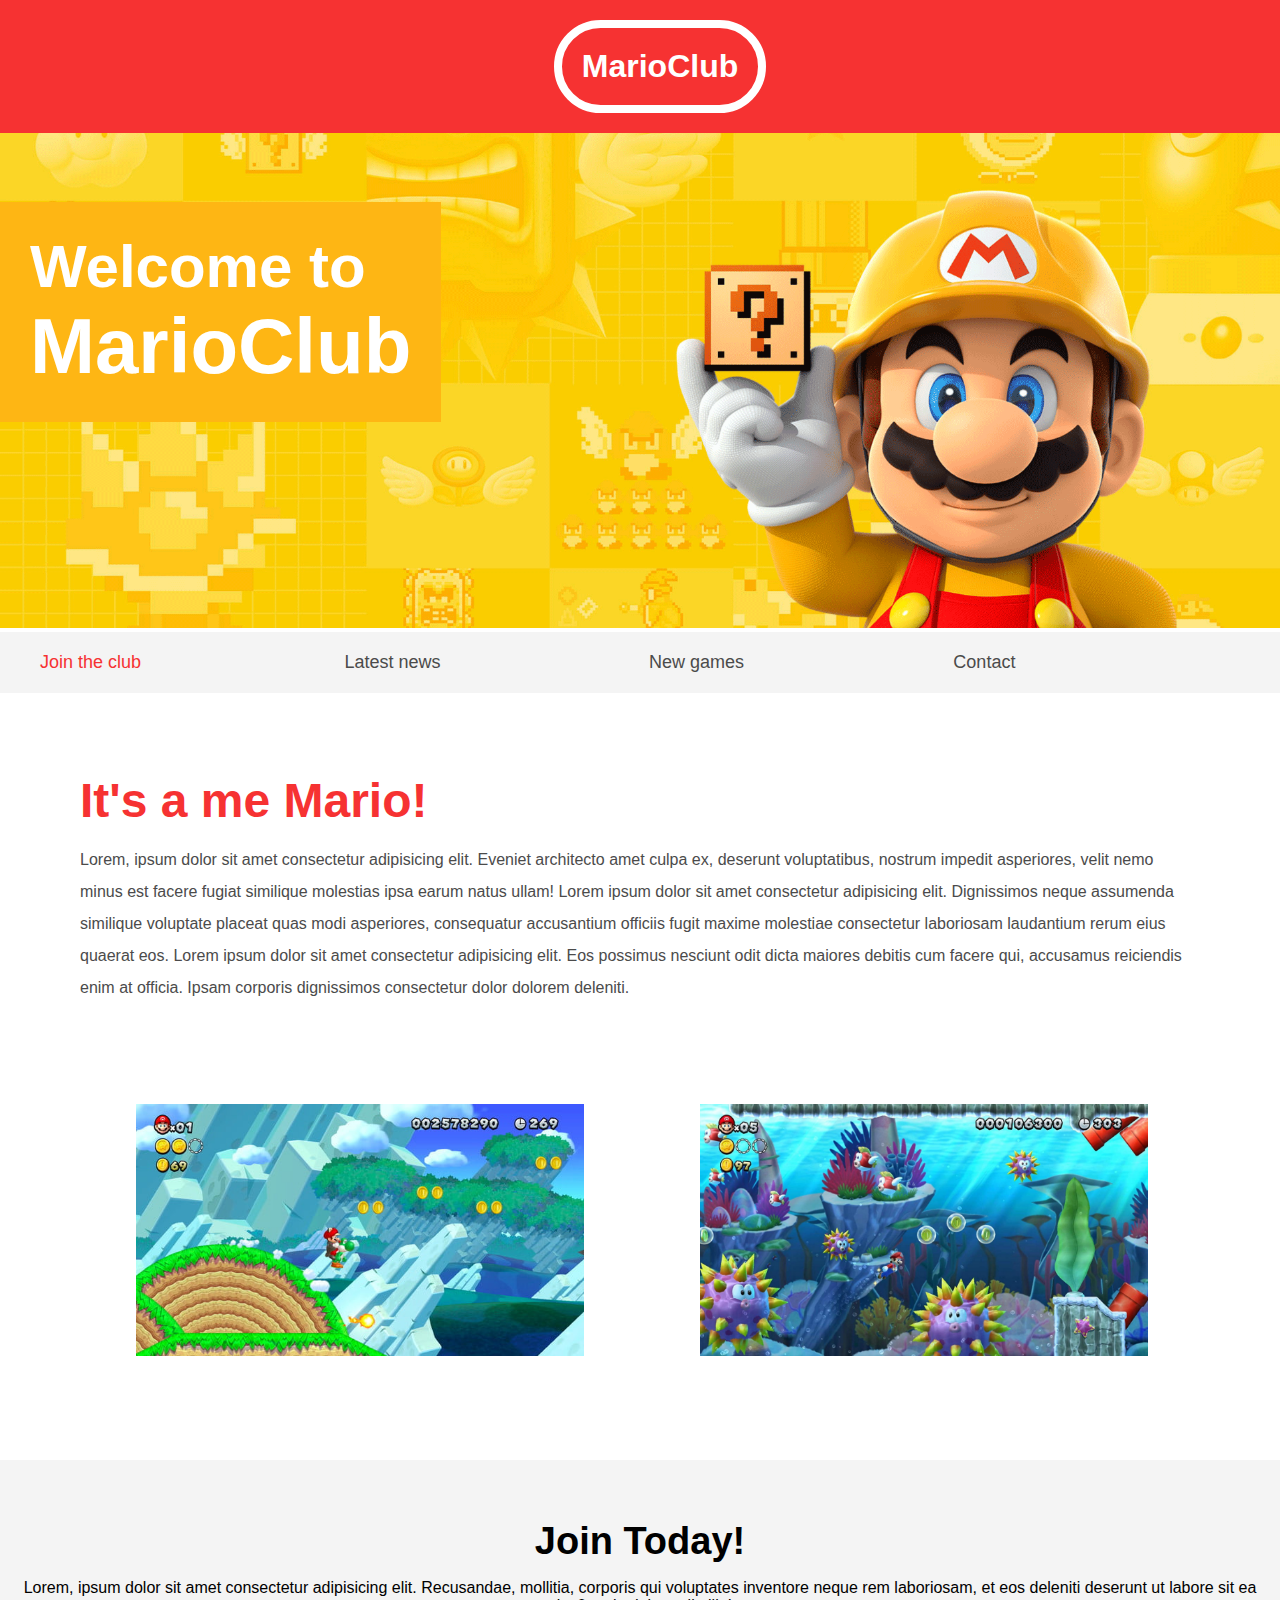
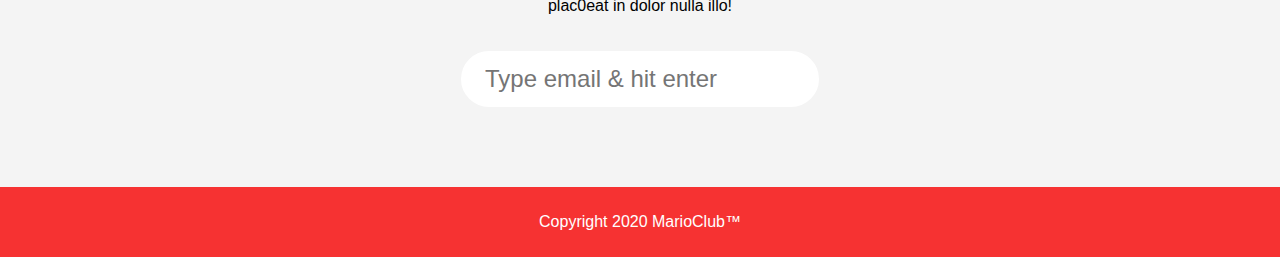
<file: index.html>
<!DOCTYPE html>
<html>
    <head>
        <meta name="viewport" content="width=device-width, initial-scale=1.0">
        <link rel="stylesheet" href="styles.css">
        <link rel="icon" href="img/favicon.jpg"
        <title>MarioClub</title>
    </head>
    <body>
        <header><h1>MarioClub</h1></header>
        <section class="banner">
            <img src="img/banner.png" alt="welcome to MarioClub banner">
            <div class="welcome">
                <h2>Welcome to <br><span>MarioClub</span></h2>
            </div>
        </section>
        <nav class="main-nav">
            <ul>
                <li><a href="/join.html" class="join">Join the club</a></li>
                <li><a href="/news.html">Latest news</a></li>
                <li><a href="/games.html">New games</a></li>
                <li><a href="/contact.html">Contact</a></li>
            </ul>
        </nav>
        <main>
            <article>
                <h2>It's a me Mario!</h2>
                <p>Lorem, ipsum dolor sit amet consectetur adipisicing elit. Eveniet architecto amet culpa ex, deserunt voluptatibus, 
                    nostrum impedit asperiores, velit nemo minus est facere fugiat similique molestias ipsa earum natus ullam! Lorem 
                    ipsum dolor sit amet consectetur adipisicing elit. Dignissimos neque assumenda similique voluptate placeat quas 
                    modi asperiores, consequatur accusantium officiis fugit maxime molestiae consectetur laboriosam laudantium rerum 
                    eius quaerat eos. Lorem ipsum dolor sit amet consectetur adipisicing elit. Eos possimus nesciunt odit dicta maiores
                    debitis cum facere qui, accusamus reiciendis enim at officia. Ipsam corporis dignissimos consectetur dolor dolorem
                    deleniti.</p>
            </article>
            <ul class="images">
                <li><img src="img/thumb-1.png"></li>
                <li><img src="img/thumb-2.png"></li>
            </ul>
        </main>
        <section class="join">
            <h2>Join Today!</h2>
            <p>Lorem, ipsum dolor sit amet consectetur adipisicing elit. Recusandae, mollitia, corporis qui voluptates inventore neque
                rem laboriosam, et eos deleniti deserunt ut labore sit ea plac0eat in dolor nulla illo!</p>
                <form>
                    <input type="email" name="email" required placeholder="Type email & hit enter">
                </form>
        </section>
        <footer>
            <p class="copyright">Copyright 2020 MarioClub™
            </p>
        </footer>
    </body>
</html>
</file>
<file: styles.css>
body,li,ul,a,h1,h2{
    margin:0;
    padding:0;
    font-family:arial;
}
.banner{
    position:relative;
}
.banner img{
    max-width:100%;
}
.banner .welcome{
    position:absolute;
    top:30%;
    left:0px;
    background-color:#feb614;
    color:white;
    padding:30px;

}
.banner h2{
    font-size:74px;
}
.banner h2 span{
    font-size:1.3em;
}
header{
    padding:20px;
    background-color:#F63232;
    text-align:center;
    position:fixed;
    width:100%;
    z-index:1;
    top:0;
    left:0;
}
header h1{
    color:white;
    border:8px solid;
    padding:20px;
    display:inline-block;
    border-radius:1000px;
}
nav{
    background-color:#F4F4F4;
    padding:20px;
    position:sticky;
    top:130px;
}
nav li{
    
    display:inline-block;
    width:25%;
    font-size:24px;
}
nav ul{
    white-space:nowrap;
    margin:0 auto;
    max-width:1200px;
}
nav li a{
    text-decoration:none;
    color:#4B4B4B;
}
nav li a.join{
    color:#F63232
}
main{
    width:1200px;
    max-width:100%;
    margin:80px auto;
    padding:0 40px;
    box-sizing:border-box;
}
article h2{
    color:#F63232;
    font-size:48px;
}
article p{
    line-height:2em; 
    color:#4b4b4b;
}
.images{
    text-align:center;
    margin:80px 0;
    white-space:nowrap;
}
.images li{
    display:inline-block;
    width:40%;
    margin:20px 5%;
}
.images li img{
    max-width:100%;
}
section.join{
    background-color:#f4f4f4;
    text-align:center;
    padding:60px 20px;
}
.join h2{
   font-size: 38px;
}
form input{
    font-size:24px;
    border-radius:28px;
    border:white solid 4px;
    margin:20px 0;
    padding:10px 20px;
}
footer{
    padding:10px;
    background-color:#F63232;
    text-align:center;
    color:white;
}
/*pseudoclasses*/
nav li a:hover{
    text-decoration:underline;
    /*background-color:blueviolet;
    padding:3px;*/
}
.images li:hover{
    position:relative;
    top:-4px;
}
form input:focus{
    border:dashed 4px #4b4b4b;
    outline:none;
}
form input:valid{
    border:#71d300 solid 4px;
}
/*nav li:first-child{
    border:#f63232 solid 4px;
}*/
/*article p::first-line{
    font-weight:bold;
    font-size:1.2em;
}
section.join p::first-letter{
    font-size:1.5em;
} */
/*section.join p::selection{
    background-color:red;
    color:white;
}*/
@media screen and (max-width:1400px){
    .banner .welcome h2{
        font-size:60px;
    }
    nav li{
        font-size:18px;
    }
}
@media screen and (max-width:960px){
    .banner .welcome h2{
        font-size:40px;
    }
}
@media screen and (max-width:700px){
    .banner .welcome{
        padding:10px;
        position:relative;
        text-align:center;
    }
    .banner .welcome br{
        display:none;
    }
    .banner .welcome h2{
        font-size:25px;
    }
    .banner .welcome span{
        font-size:1em; 
    }
    .images li{
        display:block;
        width:100%;
        margin:20px auto;
    }
}
@media screen and (max-width:560px){
    nav li{
        font-size:20px;
        display:block;
        width:100%;
        margin:10px 0;
    }
    header{
        position:relative;
    }
    nav{
        top:0;
    }
}
</file>
